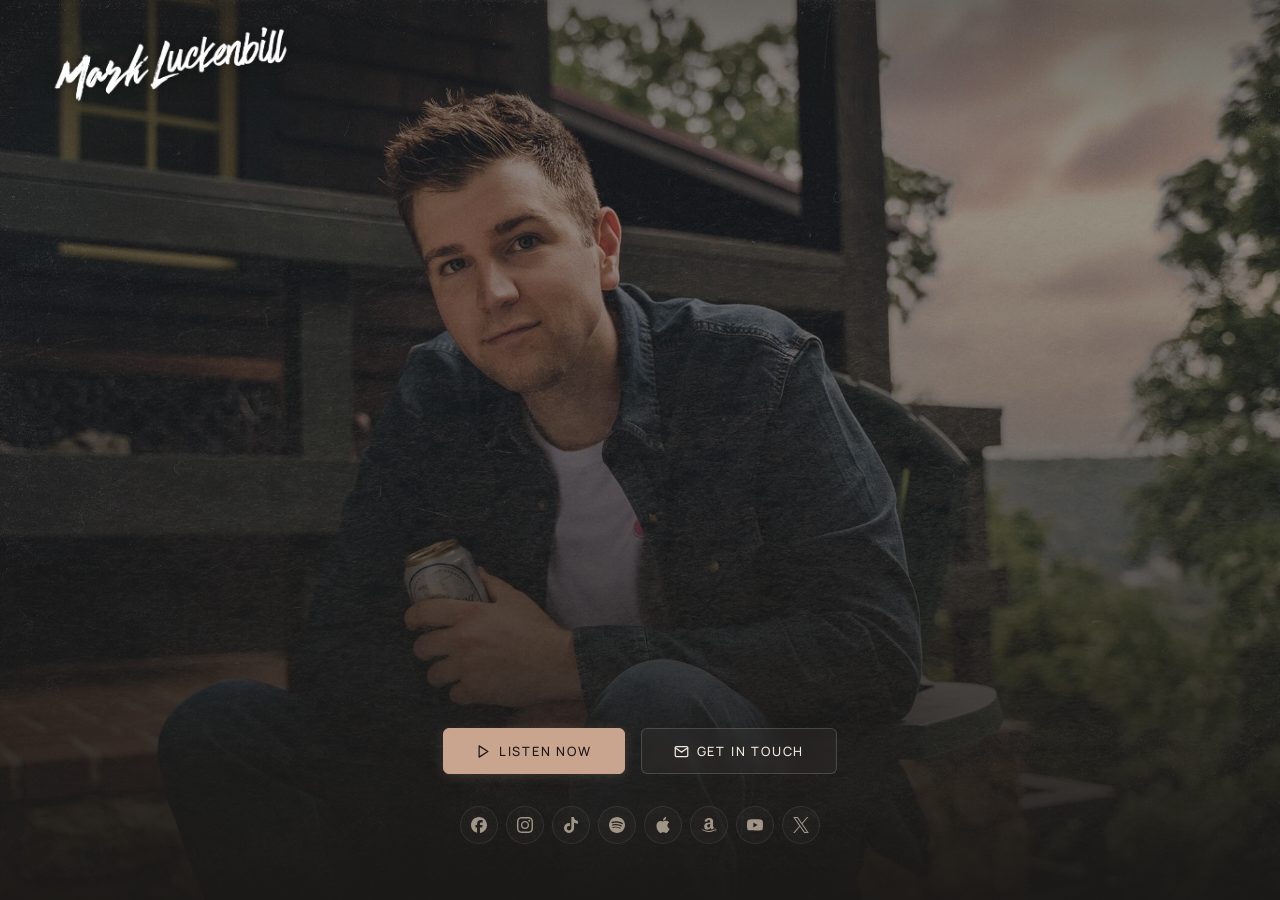
<file: index.html>
<!DOCTYPE html>
<html lang="en">
    <head>
        <meta charset="UTF-8">
        <meta name="viewport" content="width=device-width, initial-scale=1.0">
        <!-- EDIT: PAGE TITLE & SEO -->
        <title>Mark Luckenbill — Official Site</title>
        <meta name="description" content="Official website for Mark Luckenbill. Listen to the latest music and get in touch.">
        <!-- EDIT: FONTS — Change at https://fonts.google.com -->
        <link rel="preconnect" href="https://fonts.googleapis.com">
        <link rel="preconnect" href="https://fonts.gstatic.com" crossorigin>
        <link href="https://fonts.googleapis.com/css2?family=DM+Serif+Display:ital@0;1&family=Manrope:wght@300;400;500;600&display=swap" rel="stylesheet">
        <!-- STYLESHEET — Pinegrow will edit this via its Style panel -->
        <link rel="stylesheet" href="assets/css/style.css">
    </head>
    <body>
        <!-- ================================================================
       HEADER — Transparent, scrolls with the page
       Sits over the top of the hero image.
       ================================================================ -->
        <header class="site-header">
            <!-- EDIT: WORDMARK — Replace src if you change the filename -->
            <a href="/" class="site-header__logo"> <img src="assets/images/wordmark.png" alt="Mark Luckenbill" class="site-header__wordmark"> </a>
        </header>
        <!-- ================================================================
       HERO SECTION
       ================================================================ -->
        <section class="hero">
            <!-- EDIT: HERO IMAGE — Replace src with your image file in assets/images/ -->
            <img class="hero__image" src="assets/images/hero-image.jpg" alt="Mark Luckenbill sitting on cabin porch at sunset" loading="eager">
            <div class="hero__overlay"></div>
            <div class="hero__grain"></div>
            <div class="hero__content">
                <!-- BUTTONS -->
                <div class="hero__actions">
                    <!-- EDIT: LISTEN BUTTON — Change href to your music link -->
                    <a href="https://ffm.to/country-bar" target="_blank" rel="noopener" class="btn btn--primary"> <svg viewBox="0 0 24 24">
                            <polygon points="5 3 19 12 5 21 5 3"/>
                        </svg>
          Listen Now </a>
                    <!-- CONTACT BUTTON — Opens modal -->
                    <button type="button" class="btn btn--secondary" id="contactOpen">
                        <svg viewBox="0 0 24 24">
                            <path d="M4 4h16c1.1 0 2 .9 2 2v12c0 1.1-.9 2-2 2H4c-1.1 0-2-.9-2-2V6c0-1.1.9-2 2-2z"/>
                            <polyline points="22,6 12,13 2,6"/>
                        </svg>
                        Get in Touch
                    </button>
                </div>
                <!-- SOCIAL ICONS — Update each href to your profile URLs -->
                <nav class="hero__socials" aria-label="Social media links">
                    <!-- EDIT: FACEBOOK -->
                    <a href="https://www.facebook.com/MarkLuckenbill/" target="_blank" rel="noopener" class="social-link" aria-label="Facebook"> <svg viewBox="0 0 24 24"><path d="M9.101 23.691v-7.98H6.627v-3.667h2.474v-1.58c0-4.085 1.848-5.978 5.858-5.978.401 0 .955.042 1.468.103a8.68 8.68 0 0 1 1.141.195v3.325a8.623 8.623 0 0 0-.653-.036 26.805 26.805 0 0 0-.733-.009c-.707 0-1.259.096-1.675.309a1.686 1.686 0 0 0-.679.622c-.258.42-.374.995-.374 1.752v1.297h3.919l-.386 2.103-.287 1.564h-3.246v8.245C19.396 23.238 24 18.179 24 12.044c0-6.627-5.373-12-12-12s-12 5.373-12 12c0 5.628 3.874 10.35 9.101 11.647Z"/></svg> </a>
                    <!-- EDIT: INSTAGRAM -->
                    <a href="https://www.instagram.com/markluckenbill" target="_blank" rel="noopener" class="social-link" aria-label="Instagram"> <svg viewBox="0 0 24 24"><path d="M7.0301.084c-1.2768.0602-2.1487.264-2.911.5634-.7888.3075-1.4575.72-2.1228 1.3877-.6652.6677-1.075 1.3368-1.3802 2.127-.2954.7638-.4956 1.6365-.552 2.914-.0564 1.2775-.0689 1.6882-.0626 4.947.0062 3.2586.0206 3.6671.0825 4.9473.061 1.2765.264 2.1482.5635 2.9107.308.7889.72 1.4573 1.388 2.1228.6679.6655 1.3365 1.0743 2.1285 1.38.7632.295 1.6361.4961 2.9134.552 1.2773.056 1.6884.069 4.9462.0627 3.2578-.0062 3.668-.0207 4.9478-.0814 1.28-.0607 2.147-.2652 2.9098-.5633.7889-.3086 1.4578-.72 2.1228-1.3881.665-.6682 1.0745-1.3378 1.3795-2.1284.2957-.7632.4966-1.636.552-2.9124.056-1.2809.0692-1.6898.063-4.948-.0063-3.2583-.021-3.6668-.0817-4.9465-.0607-1.2797-.264-2.1487-.5633-2.9117-.3084-.7889-.72-1.4568-1.3876-2.1228C21.2982 1.33 20.628.9208 19.8378.6165 19.074.321 18.2017.1197 16.9244.0645 15.6471.0093 15.236-.005 11.977.0014 8.718.0076 8.31.0215 7.0301.0839m.1402 21.6932c-1.17-.0509-1.8053-.2453-2.2287-.408-.5606-.216-.96-.4771-1.3819-.895-.422-.4178-.6811-.8186-.9-1.378-.1644-.4234-.3624-1.058-.4171-2.228-.0595-1.2645-.072-1.6442-.079-4.848-.007-3.2037.0053-3.583.0607-4.848.05-1.169.2456-1.805.408-2.2282.216-.5613.4762-.96.895-1.3816.4188-.4217.8184-.6814 1.3783-.9003.423-.1651 1.0575-.3614 2.227-.4171 1.2655-.06 1.6447-.072 4.848-.079 3.2033-.007 3.5835.005 4.8495.0608 1.169.0508 1.8053.2445 2.228.408.5608.216.96.4754 1.3816.895.4217.4194.6816.8176.9005 1.3787.1653.4217.3617 1.056.4169 2.2263.0602 1.2655.0739 1.645.0796 4.848.0058 3.203-.0055 3.5834-.061 4.848-.051 1.17-.245 1.8055-.408 2.2294-.216.5604-.4763.96-.8954 1.3814-.419.4215-.8181.6811-1.3783.9-.4224.1649-1.0577.3617-2.2262.4174-1.2656.0595-1.6448.072-4.8493.079-3.2045.007-3.5825-.006-4.848-.0608M16.953 5.5864A1.44 1.44 0 1 0 18.39 4.144a1.44 1.44 0 0 0-1.437 1.4424M5.8385 12.012c.0067 3.4032 2.7706 6.1557 6.173 6.1493 3.4026-.0065 6.157-2.7701 6.1506-6.1733-.0065-3.4032-2.771-6.1565-6.174-6.1498-3.403.0067-6.156 2.771-6.1496 6.1738M8 12.0077a4 4 0 1 1 4.008 3.9921A3.9996 3.9996 0 0 1 8 12.0077"/></svg> </a>
                    <!-- EDIT: TIKTOK -->
                    <a href="https://www.tiktok.com/@markluckenbill" target="_blank" rel="noopener" class="social-link" aria-label="TikTok"> <svg viewBox="0 0 24 24"><path d="M12.525.02c1.31-.02 2.61-.01 3.91-.02.08 1.53.63 3.09 1.75 4.17 1.12 1.11 2.7 1.62 4.24 1.79v4.03c-1.44-.05-2.89-.35-4.2-.97-.57-.26-1.1-.59-1.62-.93-.01 2.92.01 5.84-.02 8.75-.08 1.4-.54 2.79-1.35 3.94-1.31 1.92-3.58 3.17-5.91 3.21-1.43.08-2.86-.31-4.08-1.03-2.02-1.19-3.44-3.37-3.65-5.71-.02-.5-.03-1-.01-1.49.18-1.9 1.12-3.72 2.58-4.96 1.66-1.44 3.98-2.13 6.15-1.72.02 1.48-.04 2.96-.04 4.44-.99-.32-2.15-.23-3.02.37-.63.41-1.11 1.04-1.36 1.75-.21.51-.15 1.07-.14 1.61.24 1.64 1.82 3.02 3.5 2.87 1.12-.01 2.19-.66 2.77-1.61.19-.33.4-.67.41-1.06.1-1.79.06-3.57.07-5.36.01-4.03-.01-8.05.02-12.07z"/></svg> </a>
                    <!-- EDIT: SPOTIFY -->
                    <a href="https://open.spotify.com/artist/14To8IADmusCVtbxP71Sgu?si=SGi0UziWRsKIz1QxqDNhvQ" target="_blank" rel="noopener" class="social-link" aria-label="Spotify"> <svg viewBox="0 0 24 24"><path d="M12 0C5.4 0 0 5.4 0 12s5.4 12 12 12 12-5.4 12-12S18.66 0 12 0zm5.521 17.34c-.24.359-.66.48-1.021.24-2.82-1.74-6.36-2.101-10.561-1.141-.418.122-.779-.179-.899-.539-.12-.421.18-.78.54-.9 4.56-1.021 8.52-.6 11.64 1.32.42.18.479.659.301 1.02zm1.44-3.3c-.301.42-.841.6-1.262.3-3.239-1.98-8.159-2.58-11.939-1.38-.479.12-1.02-.12-1.14-.6-.12-.48.12-1.021.6-1.141C9.6 9.9 15 10.561 18.72 12.84c.361.181.54.78.241 1.2zm.12-3.36C15.24 8.4 8.82 8.16 5.16 9.301c-.6.179-1.2-.181-1.38-.721-.18-.601.18-1.2.72-1.381 4.26-1.26 11.28-1.02 15.721 1.621.539.3.719 1.02.419 1.56-.299.421-1.02.599-1.559.3z"/></svg> </a>
                    <!-- EDIT: APPLE MUSIC -->
                    <a href="https://music.apple.com/us/artist/mark-luckenbill/1082252944" target="_blank" rel="noopener" class="social-link" aria-label="Apple Music"> <svg viewBox="0 0 24 24"><path d="M12.152 6.896c-.948 0-2.415-1.078-3.96-1.04-2.04.027-3.91 1.183-4.961 3.014-2.117 3.675-.546 9.103 1.519 12.09 1.013 1.454 2.208 3.09 3.792 3.039 1.52-.065 2.09-.987 3.935-.987 1.831 0 2.35.987 3.96.948 1.637-.026 2.676-1.48 3.676-2.948 1.156-1.688 1.636-3.325 1.662-3.415-.039-.013-3.182-1.221-3.22-4.857-.026-3.04 2.48-4.494 2.597-4.559-1.429-2.09-3.623-2.324-4.39-2.376-2-.156-3.675 1.09-4.61 1.09zM15.53 3.83c.843-1.012 1.4-2.427 1.245-3.83-1.207.052-2.662.805-3.532 1.818-.78.896-1.454 2.338-1.273 3.714 1.338.104 2.715-.688 3.559-1.701"/></svg> </a>
                    <!-- EDIT: AMAZON MUSIC -->
                    <a href="https://music.amazon.com/artists/B01BJ7IN5G/mark-luckenbill" target="_blank" rel="noopener" class="social-link" aria-label="Amazon Music"> <svg viewBox="0 0 50 50"><path d="M 25.3125 3 C 19.210938 3 12.492188 5.3125 11.09375 12.8125 C 10.894531 13.613281 11.5 13.992188 12 14.09375 L 18.1875 14.6875 C 18.789063 14.6875 19.207031 14.101563 19.40625 13.5 C 19.90625 10.898438 22.101563 9.59375 24.5 9.59375 C 25.800781 9.59375 27.292969 10.113281 28.09375 11.3125 C 28.992188 12.613281 28.8125 14.40625 28.8125 15.90625 L 28.8125 16.8125 C 25.113281 17.210938 20.3125 17.5 16.8125 19 C 12.8125 20.699219 10 24.207031 10 29.40625 C 10 36.007813 14.199219 39.3125 19.5 39.3125 C 24 39.3125 26.5 38.195313 30 34.59375 C 31.199219 36.292969 31.585938 37.105469 33.6875 38.90625 C 34.1875 39.207031 34.789063 39.085938 35.1875 38.6875 L 35.1875 38.8125 C 36.488281 37.710938 38.792969 35.601563 40.09375 34.5 C 40.59375 34.199219 40.492188 33.5 40.09375 33 C 38.894531 31.398438 37.6875 30.09375 37.6875 27.09375 L 37.6875 17.1875 C 37.6875 12.988281 38.007813 9.085938 34.90625 6.1875 C 32.40625 3.789063 28.414063 3 25.3125 3 Z M 27 22 L 28.6875 22 L 28.6875 23.40625 C 28.6875 25.804688 28.792969 27.894531 27.59375 30.09375 C 26.59375 31.894531 24.988281 33 23.1875 33 C 20.789063 33 19.3125 31.207031 19.3125 28.40625 C 19.3125 23.707031 23 22.300781 27 22 Z M 44.59375 36.59375 C 42.992188 36.59375 41.085938 37 39.6875 38 C 39.289063 38.300781 39.3125 38.6875 39.8125 38.6875 C 41.414063 38.488281 44.988281 38.007813 45.6875 38.90625 C 46.289063 39.707031 45.007813 43.085938 44.40625 44.6875 C 44.207031 45.1875 44.601563 45.300781 45 45 C 47.699219 42.699219 48.40625 38.007813 47.90625 37.40625 C 47.605469 36.90625 46.195313 36.59375 44.59375 36.59375 Z M 2.1875 37.5 C 1.886719 37.5 1.695313 38.011719 2.09375 38.3125 C 8.09375 43.710938 16.007813 47 24.90625 47 C 31.207031 47 38.492188 45.011719 43.59375 41.3125 C 44.394531 40.710938 43.707031 39.695313 42.90625 40.09375 C 37.207031 42.492188 31.101563 43.6875 25.5 43.6875 C 17.199219 43.6875 9.1875 41.386719 2.6875 37.6875 C 2.488281 37.488281 2.289063 37.5 2.1875 37.5 Z"/></svg> </a>
                    <!-- EDIT: YOUTUBE -->
                    <a href="https://www.youtube.com/c/markluckenbill" target="_blank" rel="noopener" class="social-link" aria-label="YouTube"> <svg viewBox="0 0 24 24"><path d="M23.498 6.186a3.016 3.016 0 0 0-2.122-2.136C19.505 3.545 12 3.545 12 3.545s-7.505 0-9.377.505A3.017 3.017 0 0 0 .502 6.186C0 8.07 0 12 0 12s0 3.93.502 5.814a3.016 3.016 0 0 0 2.122 2.136c1.871.505 9.376.505 9.376.505s7.505 0 9.377-.505a3.015 3.015 0 0 0 2.122-2.136C24 15.93 24 12 24 12s0-3.93-.502-5.814zM9.545 15.568V8.432L15.818 12l-6.273 3.568z"/></svg> </a>
                    <!-- EDIT: X (TWITTER) -->
                    <a href="https://www.twitter.com/@markluckenbill" target="_blank" rel="noopener" class="social-link" aria-label="X"> <svg viewBox="0 0 24 24"><path d="M14.234 10.162 22.977 0h-2.072l-7.591 8.824L7.251 0H.258l9.168 13.343L.258 24H2.33l8.016-9.318L16.749 24h6.993zm-2.837 3.299-.929-1.329L3.076 1.56h3.182l5.965 8.532.929 1.329 7.754 11.09h-3.182z"/></svg> </a>
                </nav>
            </div>
        </section>
        <!-- ================================================================
       CONTACT MODAL
       ================================================================ -->
        <div class="modal-backdrop" id="contactModal">
            <div class="modal" role="dialog" aria-labelledby="modalTitle" aria-modal="true">
                <button class="modal__close" id="contactClose" aria-label="Close contact form">
                    <svg viewBox="0 0 24 24" fill="none">
                        <line x1="18" y1="6" x2="6" y2="18"/>
                        <line x1="6" y1="6" x2="18" y2="18"/>
                    </svg>
                </button>
                <!-- EDIT: MODAL HEADING -->
                <h2 class="modal__title" id="modalTitle">Get in Touch</h2>
                <!-- EDIT: MODAL SUBTITLE -->
                <p class="modal__subtitle">Booking, press, collaborations, or just to say hello.</p>
                <!-- EDIT: CONTACT FORM — Connect to Formspree/Workers to send emails -->
                <form id="contactForm" action="#" method="POST">
                    <div class="form-group">
                        <label for="contactName">Name</label>
                        <input type="text" id="contactName" name="name" placeholder="Your name" required>
                    </div>
                    <div class="form-group">
                        <label for="contactEmail">Email</label>
                        <input type="email" id="contactEmail" name="email" placeholder="you@example.com" required>
                    </div>
                    <div class="form-group">
                        <label for="contactSubject">Subject</label>
                        <input type="text" id="contactSubject" name="subject" placeholder="Booking, press, general inquiry…" required>
                    </div>
                    <div class="form-group">
                        <label for="contactMessage">Message</label>
                        <textarea id="contactMessage" name="message" placeholder="What's on your mind?" required></textarea>
                    </div>
                    <button type="submit" class="btn btn--primary form__submit">Send Message</button>
                </form>
                <div class="form__success" id="formSuccess">
                    <p>Message Sent</p>
                    <span>Thanks — I'll get back to you soon.</span>
                </div>
            </div>
        </div>
        <!-- ================================================================
       JAVASCRIPT
       ================================================================ -->
        <script src="assets/js/main.js"></script>
    </body>
</html>
</file>
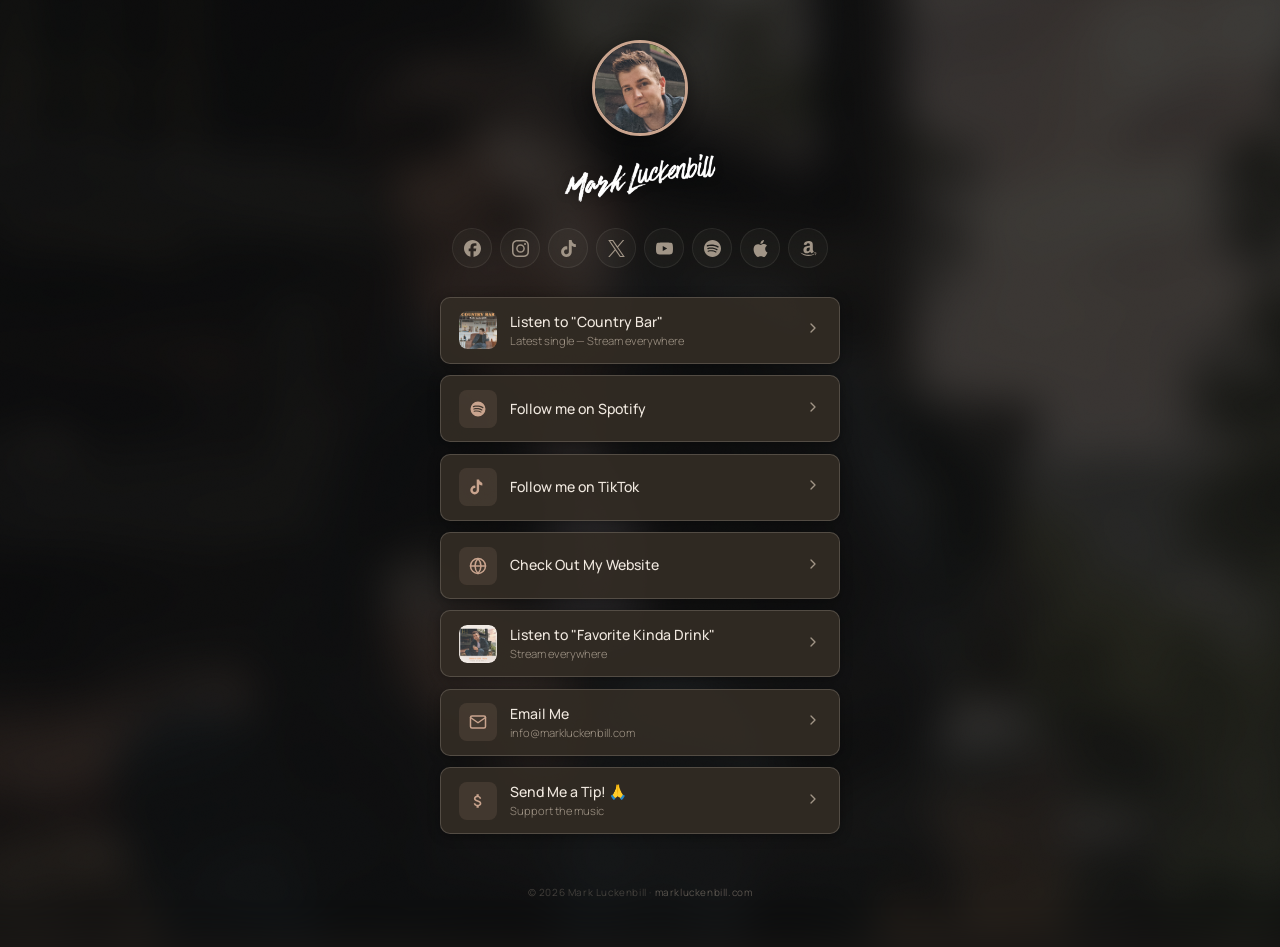
<file: links.html>
<!DOCTYPE html>
<html lang="en">
<head>
  <meta charset="UTF-8">
  <meta name="viewport" content="width=device-width, initial-scale=1.0">

  <title>Mark Luckenbill — Links</title>
  <meta name="description" content="All links for Mark Luckenbill — music, socials, and more.">

  <link rel="preconnect" href="https://fonts.googleapis.com">
  <link rel="preconnect" href="https://fonts.gstatic.com" crossorigin>
  <link href="https://fonts.googleapis.com/css2?family=DM+Serif+Display:ital@0;1&family=Manrope:wght@300;400;500;600&display=swap" rel="stylesheet">

  <style>
    :root {
      --color-bg:           #1a1816;
      --color-surface:      #23201c;
      --color-card:         #2a2621;
      --color-card-hover:   #322d27;
      --color-text:         #f0e8df;
      --color-text-dim:     #a19587;
      --color-accent:       #c9a48e;
      --color-accent-hover: #dbc0ad;
      --color-accent-soft:  rgba(201, 164, 142, 0.12);
      --color-border:       rgba(240, 232, 223, 0.08);
      --font-display:       'DM Serif Display', Georgia, serif;
      --font-body:          'Manrope', -apple-system, BlinkMacSystemFont, sans-serif;
      --radius:             10px;
      --radius-pill:        50px;
      --transition:         0.3s cubic-bezier(0.4, 0, 0.2, 1);
    }

    *, *::before, *::after { margin: 0; padding: 0; box-sizing: border-box; }
    html { scroll-behavior: smooth; }

    body {
      font-family: var(--font-body);
      background: var(--color-bg);
      color: var(--color-text);
      min-height: 100vh;
      display: flex;
      flex-direction: column;
      align-items: center;
      -webkit-font-smoothing: antialiased;
    }

    /* Background image — fixed, blurred, dimmed */
    .bg {
      position: fixed;
      inset: 0;
      z-index: 0;
      background: url('assets/images/hero-image.jpg') center 25% / cover no-repeat;
      filter: brightness(0.25) saturate(0.6) blur(20px);
      transform: scale(1.1); /* Prevents blur edge gaps */
    }

    /* Grain overlay */
    .bg-grain {
      position: fixed;
      inset: 0;
      z-index: 1;
      opacity: 0.03;
      background-image: url("data:image/svg+xml,%3Csvg viewBox='0 0 256 256' xmlns='http://www.w3.org/2000/svg'%3E%3Cfilter id='n'%3E%3CfeTurbulence type='fractalNoise' baseFrequency='0.85' numOctaves='4' stitchTiles='stitch'/%3E%3C/filter%3E%3Crect width='100%25' height='100%25' filter='url(%23n)'/%3E%3C/svg%3E");
      background-size: 128px 128px;
      pointer-events: none;
      mix-blend-mode: overlay;
    }

    /* =========== MAIN CONTAINER =========== */
    .links-page {
      position: relative;
      z-index: 2;
      width: 100%;
      max-width: 440px;
      padding: 2.5rem 1.25rem 3rem;
      display: flex;
      flex-direction: column;
      align-items: center;
    }

    /* Fade-in animation */
    .links-page > * {
      opacity: 0;
      transform: translateY(14px);
      animation: fadeUp 0.7s cubic-bezier(0.22, 1, 0.36, 1) forwards;
    }
    .links-page > *:nth-child(1) { animation-delay: 0.05s; }
    .links-page > *:nth-child(2) { animation-delay: 0.1s; }
    .links-page > *:nth-child(3) { animation-delay: 0.15s; }
    .links-page > *:nth-child(4) { animation-delay: 0.2s; }
    .links-page > *:nth-child(5) { animation-delay: 0.25s; }

    @keyframes fadeUp {
      to { opacity: 1; transform: translateY(0); }
    }

    /* =========== PROFILE HEADER =========== */
    .profile {
      display: flex;
      flex-direction: column;
      align-items: center;
      margin-bottom: 1.5rem;
    }

    .profile__avatar {
      width: 96px;
      height: 96px;
      border-radius: 50%;
      object-fit: cover;
      object-position: center top;
      border: 3px solid var(--color-accent);
      box-shadow: 0 4px 20px rgba(0,0,0,0.4);
      margin-bottom: 1rem;
    }

    .profile__wordmark {
      height: 52px;
      width: auto;
      margin-bottom: 0rem;
      filter: drop-shadow(0 1px 4px rgba(0,0,0,0.3));
    }

    /* =========== SOCIAL ICON ROW =========== */
    .socials {
      display: flex;
      gap: 0.5rem;
      justify-content: center;
      flex-wrap: wrap;
      margin-bottom: 1.8rem;
    }

    .social-icon {
      display: inline-flex;
      align-items: center;
      justify-content: center;
      width: 40px;
      height: 40px;
      border-radius: 50%;
      border: 1px solid var(--color-border);
      color: var(--color-text-dim);
      background: rgba(240,232,223,0.03);
      transition: all var(--transition);
      text-decoration: none;
    }

    .social-icon:hover {
      color: var(--color-accent);
      border-color: rgba(201,164,142,0.4);
      background: var(--color-accent-soft);
      transform: translateY(-2px);
    }

    .social-icon svg {
      width: 17px;
      height: 17px;
      fill: currentColor;
    }

    /* =========== LINK CARDS =========== */
    .link-list {
      width: 100%;
      display: flex;
      flex-direction: column;
      gap: 0.7rem;
    }

    .link-card {
      display: flex;
      align-items: center;
      gap: 0.85rem;
      width: 100%;
      padding: 0.85rem 1.1rem;
      background: rgba(50, 44, 36, 0.92);
      border: 1px solid rgba(240, 232, 223, 0.18);
      border-radius: var(--radius);
      text-decoration: none;
      color: var(--color-text);
      transition: all var(--transition);
      backdrop-filter: blur(6px);
      -webkit-backdrop-filter: blur(6px);
      box-shadow: 0 2px 12px rgba(0,0,0,0.35);
      /* Staggered animation */
      opacity: 0;
      transform: translateY(12px);
      animation: fadeUp 0.6s cubic-bezier(0.22, 1, 0.36, 1) forwards;
    }

    /* Stagger each card */
    .link-card:nth-child(1) { animation-delay: 0.25s; }
    .link-card:nth-child(2) { animation-delay: 0.32s; }
    .link-card:nth-child(3) { animation-delay: 0.39s; }
    .link-card:nth-child(4) { animation-delay: 0.46s; }
    .link-card:nth-child(5) { animation-delay: 0.53s; }
    .link-card:nth-child(6) { animation-delay: 0.60s; }
    .link-card:nth-child(7) { animation-delay: 0.67s; }
    .link-card:nth-child(8) { animation-delay: 0.74s; }

    .link-card:hover {
      background: rgba(65, 57, 46, 0.97);
      border-color: rgba(201,164,142,0.35);
      transform: translateY(-2px);
      box-shadow: 0 8px 28px rgba(0,0,0,0.4);
    }

    .link-card__icon {
      width: 38px;
      height: 38px;
      border-radius: 8px;
      display: flex;
      align-items: center;
      justify-content: center;
      flex-shrink: 0;
      background: var(--color-accent-soft);
      color: var(--color-accent);
    }

    .link-card__icon svg {
      width: 18px;
      height: 18px;
      fill: currentColor;
    }

    /* Stroke-style icons */
    .link-card__icon--stroke svg {
      fill: none;
      stroke: currentColor;
      stroke-width: 2;
      stroke-linecap: round;
      stroke-linejoin: round;
    }

    .link-card__text {
      flex: 1;
    }

    .link-card__title {
      font-size: 0.88rem;
      font-weight: 500;
      line-height: 1.3;
    }

    .link-card__subtitle {
      font-size: 0.7rem;
      color: var(--color-text-dim);
      font-weight: 300;
      margin-top: 0.1rem;
    }

    .link-card__arrow {
      color: var(--color-text-dim);
      transition: color var(--transition), transform var(--transition);
      flex-shrink: 0;
    }
    .link-card__arrow svg {
      width: 16px;
      height: 16px;
      fill: none;
      stroke: currentColor;
      stroke-width: 2;
      stroke-linecap: round;
      stroke-linejoin: round;
    }

    .link-card:hover .link-card__arrow {
      color: var(--color-accent);
      transform: translateX(3px);
    }

    /* =========== FOOTER =========== */
    .links-footer {
      margin-top: 2.5rem;
      text-align: center;
      font-size: 0.62rem;
      color: rgba(161,149,135,0.35);
      letter-spacing: 0.06em;
    }

    .links-footer a {
      color: rgba(161,149,135,0.5);
      text-decoration: none;
    }
    .links-footer a:hover {
      color: var(--color-accent);
    }

    /* =========== RESPONSIVE =========== */
    @media (max-width: 480px) {
      .links-page {
        padding: 2rem 1rem 2.5rem;
      }
      .profile__avatar {
        width: 80px;
        height: 80px;
      }
      .profile__wordmark {
        height: 40px;
      }
    }
    .link-card__icon--album {
      padding: 0;
      overflow: hidden;
      background: none;
    }

    .link-card__album-art {
      width: 100%;
      height: 100%;
      object-fit: cover;
      object-position: center;
      display: block;
      border-radius: 8px;
    }

    /* =========== TIP DRAWER =========== */
    .tip-toggle {
      background: rgba(50, 44, 36, 0.92);
      border: 1px solid rgba(240, 232, 223, 0.18);
      width: 100%;
      cursor: pointer;
      font-family: var(--font-body);
      text-align: left;
    }

    .tip-toggle[aria-expanded="true"] {
      border-color: rgba(201,164,142,0.35);
      border-bottom-left-radius: 0;
      border-bottom-right-radius: 0;
      border-bottom-color: transparent;
    }

    .tip-chevron svg {
      transition: transform var(--transition);
    }

    .tip-toggle[aria-expanded="true"] .tip-chevron svg {
      transform: rotate(90deg);
    }

    .tip-drawer {
      display: flex;
      flex-direction: column;
      gap: 0;
      overflow: hidden;
      max-height: 0;
      transition: max-height 0.4s cubic-bezier(0.22, 1, 0.36, 1);
    }

    .tip-drawer.is-open {
      max-height: 400px;
    }

    .tip-child {
      border-radius: 0 !important;
      border-top: none !important;
      animation: none !important;
      opacity: 1 !important;
      transform: none !important;
    }

    .tip-child:last-child {
      border-bottom-left-radius: var(--radius) !important;
      border-bottom-right-radius: var(--radius) !important;
    }

    .tip-drawer.is-open .tip-child {
      border-color: rgba(240, 232, 223, 0.18);
      border-top-color: transparent;
    }

  </style>


</head>

<body>

  <!-- Blurred hero background -->
  <div class="bg"></div>
  <div class="bg-grain"></div>

  <div class="links-page">

    <!-- =========== PROFILE HEADER =========== -->
    <div class="profile">
      <!-- EDIT: Avatar — uses the hero image cropped to circle -->
      <img src="assets/images/hero_avatar.jpg" alt="Mark Luckenbill" class="profile__avatar">
      <!-- EDIT: Wordmark -->
      <img src="assets/images/wordmark.png" alt="Mark Luckenbill" class="profile__wordmark">
    </div>

    <!-- =========== SOCIAL ICONS =========== -->
    <div class="socials">

      <!-- EDIT: Update each href -->
      <a href="https://www.facebook.com/MarkLuckenbill/" target="_blank" rel="noopener" class="social-icon" aria-label="Facebook">
        <svg viewBox="0 0 24 24"><path d="M9.101 23.691v-7.98H6.627v-3.667h2.474v-1.58c0-4.085 1.848-5.978 5.858-5.978.401 0 .955.042 1.468.103a8.68 8.68 0 0 1 1.141.195v3.325a8.623 8.623 0 0 0-.653-.036 26.805 26.805 0 0 0-.733-.009c-.707 0-1.259.096-1.675.309a1.686 1.686 0 0 0-.679.622c-.258.42-.374.995-.374 1.752v1.297h3.919l-.386 2.103-.287 1.564h-3.246v8.245C19.396 23.238 24 18.179 24 12.044c0-6.627-5.373-12-12-12s-12 5.373-12 12c0 5.628 3.874 10.35 9.101 11.647Z"/></svg>
      </a>

      <a href="https://www.instagram.com/markluckenbill/" target="_blank" rel="noopener" class="social-icon" aria-label="Instagram">
        <svg viewBox="0 0 24 24"><path d="M7.0301.084c-1.2768.0602-2.1487.264-2.911.5634-.7888.3075-1.4575.72-2.1228 1.3877-.6652.6677-1.075 1.3368-1.3802 2.127-.2954.7638-.4956 1.6365-.552 2.914-.0564 1.2775-.0689 1.6882-.0626 4.947.0062 3.2586.0206 3.6671.0825 4.9473.061 1.2765.264 2.1482.5635 2.9107.308.7889.72 1.4573 1.388 2.1228.6679.6655 1.3365 1.0743 2.1285 1.38.7632.295 1.6361.4961 2.9134.552 1.2773.056 1.6884.069 4.9462.0627 3.2578-.0062 3.668-.0207 4.9478-.0814 1.28-.0607 2.147-.2652 2.9098-.5633.7889-.3086 1.4578-.72 2.1228-1.3881.665-.6682 1.0745-1.3378 1.3795-2.1284.2957-.7632.4966-1.636.552-2.9124.056-1.2809.0692-1.6898.063-4.948-.0063-3.2583-.021-3.6668-.0817-4.9465-.0607-1.2797-.264-2.1487-.5633-2.9117-.3084-.7889-.72-1.4568-1.3876-2.1228C21.2982 1.33 20.628.9208 19.8378.6165 19.074.321 18.2017.1197 16.9244.0645 15.6471.0093 15.236-.005 11.977.0014 8.718.0076 8.31.0215 7.0301.0839m.1402 21.6932c-1.17-.0509-1.8053-.2453-2.2287-.408-.5606-.216-.96-.4771-1.3819-.895-.422-.4178-.6811-.8186-.9-1.378-.1644-.4234-.3624-1.058-.4171-2.228-.0595-1.2645-.072-1.6442-.079-4.848-.007-3.2037.0053-3.583.0607-4.848.05-1.169.2456-1.805.408-2.2282.216-.5613.4762-.96.895-1.3816.4188-.4217.8184-.6814 1.3783-.9003.423-.1651 1.0575-.3614 2.227-.4171 1.2655-.06 1.6447-.072 4.848-.079 3.2033-.007 3.5835.005 4.8495.0608 1.169.0508 1.8053.2445 2.228.408.5608.216.96.4754 1.3816.895.4217.4194.6816.8176.9005 1.3787.1653.4217.3617 1.056.4169 2.2263.0602 1.2655.0739 1.645.0796 4.848.0058 3.203-.0055 3.5834-.061 4.848-.051 1.17-.245 1.8055-.408 2.2294-.216.5604-.4763.96-.8954 1.3814-.419.4215-.8181.6811-1.3783.9-.4224.1649-1.0577.3617-2.2262.4174-1.2656.0595-1.6448.072-4.8493.079-3.2045.007-3.5825-.006-4.848-.0608M16.953 5.5864A1.44 1.44 0 1 0 18.39 4.144a1.44 1.44 0 0 0-1.437 1.4424M5.8385 12.012c.0067 3.4032 2.7706 6.1557 6.173 6.1493 3.4026-.0065 6.157-2.7701 6.1506-6.1733-.0065-3.4032-2.771-6.1565-6.174-6.1498-3.403.0067-6.156 2.771-6.1496 6.1738M8 12.0077a4 4 0 1 1 4.008 3.9921A3.9996 3.9996 0 0 1 8 12.0077"/></svg>
      </a>

      <a href="https://www.tiktok.com/@markluckenbill" target="_blank" rel="noopener" class="social-icon" aria-label="TikTok">
        <svg viewBox="0 0 24 24"><path d="M12.525.02c1.31-.02 2.61-.01 3.91-.02.08 1.53.63 3.09 1.75 4.17 1.12 1.11 2.7 1.62 4.24 1.79v4.03c-1.44-.05-2.89-.35-4.2-.97-.57-.26-1.1-.59-1.62-.93-.01 2.92.01 5.84-.02 8.75-.08 1.4-.54 2.79-1.35 3.94-1.31 1.92-3.58 3.17-5.91 3.21-1.43.08-2.86-.31-4.08-1.03-2.02-1.19-3.44-3.37-3.65-5.71-.02-.5-.03-1-.01-1.49.18-1.9 1.12-3.72 2.58-4.96 1.66-1.44 3.98-2.13 6.15-1.72.02 1.48-.04 2.96-.04 4.44-.99-.32-2.15-.23-3.02.37-.63.41-1.11 1.04-1.36 1.75-.21.51-.15 1.07-.14 1.61.24 1.64 1.82 3.02 3.5 2.87 1.12-.01 2.19-.66 2.77-1.61.19-.33.4-.67.41-1.06.1-1.79.06-3.57.07-5.36.01-4.03-.01-8.05.02-12.07z"/></svg>
      </a>

      <a href="https://x.com/markluckenbill" target="_blank" rel="noopener" class="social-icon" aria-label="X">
        <svg viewBox="0 0 24 24"><path d="M14.234 10.162 22.977 0h-2.072l-7.591 8.824L7.251 0H.258l9.168 13.343L.258 24H2.33l8.016-9.318L16.749 24h6.993zm-2.837 3.299-.929-1.329L3.076 1.56h3.182l5.965 8.532.929 1.329 7.754 11.09h-3.182z"/></svg>
      </a>

      <a href="https://youtube.com/@markluckenbill" target="_blank" rel="noopener" class="social-icon" aria-label="YouTube">
        <svg viewBox="0 0 24 24"><path d="M23.498 6.186a3.016 3.016 0 0 0-2.122-2.136C19.505 3.545 12 3.545 12 3.545s-7.505 0-9.377.505A3.017 3.017 0 0 0 .502 6.186C0 8.07 0 12 0 12s0 3.93.502 5.814a3.016 3.016 0 0 0 2.122 2.136c1.871.505 9.376.505 9.376.505s7.505 0 9.377-.505a3.015 3.015 0 0 0 2.122-2.136C24 15.93 24 12 24 12s0-3.93-.502-5.814zM9.545 15.568V8.432L15.818 12l-6.273 3.568z"/></svg>
      </a>

      <a href="https://open.spotify.com/artist/14To8IADmusCVtbxP71Sgu" target="_blank" rel="noopener" class="social-icon" aria-label="Spotify">
        <svg viewBox="0 0 24 24"><path d="M12 0C5.4 0 0 5.4 0 12s5.4 12 12 12 12-5.4 12-12S18.66 0 12 0zm5.521 17.34c-.24.359-.66.48-1.021.24-2.82-1.74-6.36-2.101-10.561-1.141-.418.122-.779-.179-.899-.539-.12-.421.18-.78.54-.9 4.56-1.021 8.52-.6 11.64 1.32.42.18.479.659.301 1.02zm1.44-3.3c-.301.42-.841.6-1.262.3-3.239-1.98-8.159-2.58-11.939-1.38-.479.12-1.02-.12-1.14-.6-.12-.48.12-1.021.6-1.141C9.6 9.9 15 10.561 18.72 12.84c.361.181.54.78.241 1.2zm.12-3.36C15.24 8.4 8.82 8.16 5.16 9.301c-.6.179-1.2-.181-1.38-.721-.18-.601.18-1.2.72-1.381 4.26-1.26 11.28-1.02 15.721 1.621.539.3.719 1.02.419 1.56-.299.421-1.02.599-1.559.3z"/></svg>
      </a>

      <a href="https://music.apple.com/us/artist/mark-luckenbill/1082252944" target="_blank" rel="noopener" class="social-icon" aria-label="Apple Music">
        <svg viewBox="0 0 24 24"><path d="M12.152 6.896c-.948 0-2.415-1.078-3.96-1.04-2.04.027-3.91 1.183-4.961 3.014-2.117 3.675-.546 9.103 1.519 12.09 1.013 1.454 2.208 3.09 3.792 3.039 1.52-.065 2.09-.987 3.935-.987 1.831 0 2.35.987 3.96.948 1.637-.026 2.676-1.48 3.676-2.948 1.156-1.688 1.636-3.325 1.662-3.415-.039-.013-3.182-1.221-3.22-4.857-.026-3.04 2.48-4.494 2.597-4.559-1.429-2.09-3.623-2.324-4.39-2.376-2-.156-3.675 1.09-4.61 1.09zM15.53 3.83c.843-1.012 1.4-2.427 1.245-3.83-1.207.052-2.662.805-3.532 1.818-.78.896-1.454 2.338-1.273 3.714 1.338.104 2.715-.688 3.559-1.701"/></svg>
      </a>

      <a href="https://music.amazon.com/artists/B01BJ7IN5G/mark-luckenbill" target="_blank" rel="noopener" class="social-icon" aria-label="Amazon Music">
        <svg viewBox="0 0 50 50"><path d="M 25.3125 3 C 19.210938 3 12.492188 5.3125 11.09375 12.8125 C 10.894531 13.613281 11.5 13.992188 12 14.09375 L 18.1875 14.6875 C 18.789063 14.6875 19.207031 14.101563 19.40625 13.5 C 19.90625 10.898438 22.101563 9.59375 24.5 9.59375 C 25.800781 9.59375 27.292969 10.113281 28.09375 11.3125 C 28.992188 12.613281 28.8125 14.40625 28.8125 15.90625 L 28.8125 16.8125 C 25.113281 17.210938 20.3125 17.5 16.8125 19 C 12.8125 20.699219 10 24.207031 10 29.40625 C 10 36.007813 14.199219 39.3125 19.5 39.3125 C 24 39.3125 26.5 38.195313 30 34.59375 C 31.199219 36.292969 31.585938 37.105469 33.6875 38.90625 C 34.1875 39.207031 34.789063 39.085938 35.1875 38.6875 L 35.1875 38.8125 C 36.488281 37.710938 38.792969 35.601563 40.09375 34.5 C 40.59375 34.199219 40.492188 33.5 40.09375 33 C 38.894531 31.398438 37.6875 30.09375 37.6875 27.09375 L 37.6875 17.1875 C 37.6875 12.988281 38.007813 9.085938 34.90625 6.1875 C 32.40625 3.789063 28.414063 3 25.3125 3 Z M 27 22 L 28.6875 22 L 28.6875 23.40625 C 28.6875 25.804688 28.792969 27.894531 27.59375 30.09375 C 26.59375 31.894531 24.988281 33 23.1875 33 C 20.789063 33 19.3125 31.207031 19.3125 28.40625 C 19.3125 23.707031 23 22.300781 27 22 Z M 44.59375 36.59375 C 42.992188 36.59375 41.085938 37 39.6875 38 C 39.289063 38.300781 39.3125 38.6875 39.8125 38.6875 C 41.414063 38.488281 44.988281 38.007813 45.6875 38.90625 C 46.289063 39.707031 45.007813 43.085938 44.40625 44.6875 C 44.207031 45.1875 44.601563 45.300781 45 45 C 47.699219 42.699219 48.40625 38.007813 47.90625 37.40625 C 47.605469 36.90625 46.195313 36.59375 44.59375 36.59375 Z M 2.1875 37.5 C 1.886719 37.5 1.695313 38.011719 2.09375 38.3125 C 8.09375 43.710938 16.007813 47 24.90625 47 C 31.207031 47 38.492188 45.011719 43.59375 41.3125 C 44.394531 40.710938 43.707031 39.695313 42.90625 40.09375 C 37.207031 42.492188 31.101563 43.6875 25.5 43.6875 C 17.199219 43.6875 9.1875 41.386719 2.6875 37.6875 C 2.488281 37.488281 2.289063 37.5 2.1875 37.5 Z"/></svg>
      </a>

    </div>

    <!-- =========== LINK CARDS =========== -->
    <!-- EDIT: Change hrefs, titles, and subtitles for each link card.
         To add a card: copy any <a class="link-card"> block.
         To remove: delete the entire <a>...</a> block. -->
    <div class="link-list">

      <!-- LISTEN: Country Bar -->
      <a href="https://ffm.to/country-bar" target="_blank" rel="noopener" class="link-card">
        <div class="link-card__icon link-card__icon--album">
          <img src="assets/images/Countrybar_mini.jpg" alt="Country Bar" class="link-card__album-art">
        </div>
        <div class="link-card__text">
          <div class="link-card__title">Listen to "Country Bar"</div>
          <div class="link-card__subtitle">Latest single — Stream everywhere</div>
        </div>
        <div class="link-card__arrow"><svg viewBox="0 0 24 24"><polyline points="9 18 15 12 9 6"/></svg></div>
      </a>

      <!-- SPOTIFY -->
      <a href="https://open.spotify.com/artist/14To8IADmusCVtbxP71Sgu" target="_blank" rel="noopener" class="link-card">
        <div class="link-card__icon">
          <svg viewBox="0 0 24 24"><path d="M12 2a10 10 0 1 0 0 20 10 10 0 0 0 0-20zm4.58 14.42a.62.62 0 0 1-.86.21c-2.35-1.44-5.3-1.76-8.78-.97a.63.63 0 0 1-.28-1.22c3.82-.87 7.1-.5 9.72 1.12a.63.63 0 0 1 .2.86zm1.22-2.72a.78.78 0 0 1-1.07.26c-2.69-1.65-6.79-2.13-9.97-1.17a.78.78 0 0 1-.44-1.5c3.63-1.1 8.14-.57 11.22 1.33a.78.78 0 0 1 .26 1.08zm.1-2.83c-3.22-1.91-8.54-2.09-11.62-1.16a.94.94 0 0 1-.54-1.8c3.53-1.07 9.4-.86 13.11 1.34a.94.94 0 0 1-.95 1.62z"/></svg>
        </div>
        <div class="link-card__text">
          <div class="link-card__title">Follow me on Spotify</div>
        </div>
        <div class="link-card__arrow"><svg viewBox="0 0 24 24"><polyline points="9 18 15 12 9 6"/></svg></div>
      </a>

      <!-- TIKTOK -->
      <a href="https://www.tiktok.com/@markluckenbill" target="_blank" rel="noopener" class="link-card">
        <div class="link-card__icon">
          <svg viewBox="0 0 24 24"><path d="M16.6 5.82A4.28 4.28 0 0 1 13.4 2h-3.12v13.93a2.68 2.68 0 0 1-2.68 2.68 2.68 2.68 0 0 1-2.68-2.68 2.68 2.68 0 0 1 2.68-2.68c.29 0 .57.05.83.13V10.2a5.87 5.87 0 0 0-.83-.06A5.88 5.88 0 0 0 1.72 16a5.88 5.88 0 0 0 5.88 5.88A5.88 5.88 0 0 0 13.48 16V8.73a7.4 7.4 0 0 0 4.33 1.39V7a4.28 4.28 0 0 1-1.21-1.18z"/></svg>
        </div>
        <div class="link-card__text">
          <div class="link-card__title">Follow me on TikTok</div>
        </div>
        <div class="link-card__arrow"><svg viewBox="0 0 24 24"><polyline points="9 18 15 12 9 6"/></svg></div>
      </a>

      <!-- WEBSITE -->
      <a href="https://www.markluckenbill.com" target="_blank" rel="noopener" class="link-card">
        <div class="link-card__icon link-card__icon--stroke">
          <svg viewBox="0 0 24 24"><circle cx="12" cy="12" r="10"/><line x1="2" y1="12" x2="22" y2="12"/><path d="M12 2a15.3 15.3 0 0 1 4 10 15.3 15.3 0 0 1-4 10 15.3 15.3 0 0 1-4-10 15.3 15.3 0 0 1 4-10z"/></svg>
        </div>
        <div class="link-card__text">
          <div class="link-card__title">Check Out My Website</div>
        </div>
        <div class="link-card__arrow"><svg viewBox="0 0 24 24"><polyline points="9 18 15 12 9 6"/></svg></div>
      </a>

      <!-- LISTEN: Favorite Kinda Drink -->
      <a href="https://ffm.to/favkindadrink" target="_blank" rel="noopener" class="link-card">
        <div class="link-card__icon link-card__icon--album">
          <img src="assets/images/favkinda_mini.jpg" alt="Favorite Kinda Drink" class="link-card__album-art">
        </div>
        <div class="link-card__text">
          <div class="link-card__title">Listen to "Favorite Kinda Drink"</div>
          <div class="link-card__subtitle">Stream everywhere</div>
        </div>
        <div class="link-card__arrow"><svg viewBox="0 0 24 24"><polyline points="9 18 15 12 9 6"/></svg></div>
      </a>


      <!-- EMAIL -->
      <a href="mailto:info@markluckenbill.com" class="link-card">
        <div class="link-card__icon link-card__icon--stroke">
          <svg viewBox="0 0 24 24"><path d="M4 4h16c1.1 0 2 .9 2 2v12c0 1.1-.9 2-2 2H4c-1.1 0-2-.9-2-2V6c0-1.1.9-2 2-2z"/><polyline points="22,6 12,13 2,6"/></svg>
        </div>
        <div class="link-card__text">
          <div class="link-card__title">Email Me</div>
          <div class="link-card__subtitle">info@markluckenbill.com</div>
        </div>
        <div class="link-card__arrow"><svg viewBox="0 0 24 24"><polyline points="9 18 15 12 9 6"/></svg></div>
      </a>

      <!-- SEND A TIP — toggle button -->
      <div role="button" tabindex="0" class="link-card tip-toggle" id="tipToggle" aria-expanded="false">
        <div class="link-card__icon">
          <svg viewBox="0 0 24 24" fill="currentColor"><path d="M11.8 10.9c-2.27-.59-3-1.2-3-2.15 0-1.09 1.01-1.85 2.7-1.85 1.78 0 2.44.85 2.5 2.1h2.21c-.07-1.72-1.12-3.3-3.21-3.81V3h-3v2.16c-1.94.42-3.5 1.68-3.5 3.61 0 2.31 1.91 3.46 4.7 4.13 2.5.6 3 1.48 3 2.41 0 .69-.49 1.79-2.7 1.79-2.06 0-2.87-.92-2.98-2.1h-2.2c.12 2.19 1.76 3.42 3.68 3.83V21h3v-2.15c1.95-.37 3.5-1.5 3.5-3.55 0-2.84-2.43-3.81-4.7-4.4z"/></svg>
        </div>
        <div class="link-card__text">
          <div class="link-card__title">Send Me a Tip! 🙏</div>
          <div class="link-card__subtitle">Support the music</div>
        </div>
        <div class="link-card__arrow tip-chevron"><svg viewBox="0 0 24 24"><polyline points="9 18 15 12 9 6"/></svg></div>
      </div>

      <!-- TIP OPTIONS — hidden by default -->
      <div class="tip-drawer" id="tipDrawer">

        <!-- PAYPAL -->
        <a href="https://paypal.me/markluck" target="_blank" rel="noopener" class="link-card tip-child">
          <div class="link-card__icon" style="background: rgba(0,112,186,0.15); color: #4fa3e0;">
            <svg viewBox="0 0 24 24"><path d="M7.076 21.337H2.47a.641.641 0 0 1-.633-.74L4.944.901C5.026.382 5.474 0 5.998 0h7.46c2.57 0 4.578.543 5.69 1.81 1.01 1.15 1.304 2.42 1.012 4.287-.023.143-.047.288-.077.437-.983 5.05-4.349 6.797-8.647 6.797h-2.19c-.524 0-.968.382-1.05.9l-1.12 7.106zm14.146-14.42a3.35 3.35 0 0 0-.607-.541c-.013.076-.026.175-.041.254-.59 3.025-2.566 6.243-8.148 6.243H10.19l-1.166 7.387h3.49l.744-4.717h2.07c4.357 0 6.761-2.077 7.596-6.504.3-1.583.098-2.759-.702-4.122z"/></svg>
          </div>
          <div class="link-card__text">
            <div class="link-card__title">PayPal</div>
          </div>
          <div class="link-card__arrow"><svg viewBox="0 0 24 24"><polyline points="9 18 15 12 9 6"/></svg></div>
        </a>

        <!-- VENMO -->
        <a href="https://account.venmo.com/u/MarkLuckenbill" target="_blank" rel="noopener" class="link-card tip-child">
          <div class="link-card__icon" style="background: rgba(0,148,204,0.15); color: #5bc8f5;">
            <svg viewBox="0 0 24 24"><path d="M18.05 2c.67 1.1 1 2.3 1 3.64 0 4.53-3.87 10.42-7.02 14.56H5.37L2 2.9l5.87-.56 1.93 7.8c1.8-3.04 4.02-7.82 4.02-11.07 0-.75-.12-1.4-.33-1.96L18.05 2z"/></svg>
          </div>
          <div class="link-card__text">
            <div class="link-card__title">Venmo</div>
          </div>
          <div class="link-card__arrow"><svg viewBox="0 0 24 24"><polyline points="9 18 15 12 9 6"/></svg></div>
        </a>

        <!-- CASH APP -->
        <a href="https://cash.app/$MarkLuckenbill" target="_blank" rel="noopener" class="link-card tip-child">
          <div class="link-card__icon" style="background: rgba(0,212,110,0.15); color: #00d46e;">
            <svg viewBox="0 0 24 24"><path d="M14.28 4.28l-.84-.84a.4.4 0 0 0-.57 0l-.84.84a3.63 3.63 0 0 0-3.2 3.59v.16a3.63 3.63 0 0 0 3.63 3.63h1.09a1.45 1.45 0 0 1 0 2.9h-2.9a.36.36 0 0 0-.36.36v1.82c0 .2.16.36.36.36h1.09v.91c0 .2.16.36.36.36h1.09c.2 0 .36-.16.36-.36v-.97a3.63 3.63 0 0 0-.55-7.22h-1.09a1.45 1.45 0 0 1 0-2.9h2.9c.2 0 .36-.16.36-.36V4.64a.36.36 0 0 0-.36-.36h-1.09v-.91a.36.36 0 0 0-.36-.36h-1.09a.36.36 0 0 0-.36.36v.91z"/></svg>
          </div>
          <div class="link-card__text">
            <div class="link-card__title">Cash App</div>
          </div>
          <div class="link-card__arrow"><svg viewBox="0 0 24 24"><polyline points="9 18 15 12 9 6"/></svg></div>
        </a>

      </div>

    </div>

    <!-- =========== FOOTER =========== -->
    <div class="links-footer">
      &copy; 2026 Mark Luckenbill · <a href="/">markluckenbill.com</a>
    </div>

  </div>

  <script>
    const toggle = document.getElementById('tipToggle');
    const drawer = document.getElementById('tipDrawer');

    function tipToggle() {
      const open = drawer.classList.toggle('is-open');
      toggle.setAttribute('aria-expanded', open);
    }

    toggle.addEventListener('click', tipToggle);
    toggle.addEventListener('keydown', (e) => {
      if (e.key === 'Enter' || e.key === ' ') {
        e.preventDefault();
        tipToggle();
      }
    });
  </script>

</body>
</html>
</file>
<file: assets/css/style.css>
/* ===========================================================
   THEME — Colors extracted from the hero image
   Background from the dark cabin wood, accent from the warm
   sunset highlights, dim text from the muted sky tones.
   =========================================================== */
:root {
    --color-bg: #1a1816;

    /* Dark cabin wood */
    --color-surface: #23201c;

    /* Modal card background */
    --color-text: #f0e8df;

    /* Warm cream (from highlight tones) */
    --color-text-dim: #a19587;

    /* Muted sky/porch tone — pulled from image */
    --color-accent: #c9a48e;

    /* Dusty rose-tan (from warm highlights) */
    --color-accent-hover: #dbc0ad;

    /* Lighter warm rose on hover */
    --color-accent-soft: rgba(201, 164, 142, 0.12);
    --color-border: rgba(240, 232, 223, 0.08);
    --color-overlay: rgba(26, 24, 22, 0.92);
    --font-display: 'DM Serif Display', Georgia, 'Times New Roman', serif;
    --font-body: 'Manrope', -apple-system, BlinkMacSystemFont, sans-serif;
    --radius: 6px;
    --transition: 0.3s cubic-bezier(0.4, 0, 0.2, 1);
}

/* ===========================================================
   RESET & BASE
   =========================================================== */
*,
*::before,
*::after {
    margin: 0;
    padding: 0;
    box-sizing: border-box;
}

html {
    scroll-behavior: smooth;
}

body {
    font-family: var(--font-body);
    background: var(--color-bg);
    color: var(--color-text);
    min-height: 100vh;
    overflow-x: hidden;
    -webkit-font-smoothing: antialiased;
    -moz-osx-font-smoothing: grayscale;
}

img {
    max-width: 100%;
    display: block;
}

/* ===========================================================
   SITE HEADER — Transparent, overlays top of hero, scrolls away
   =========================================================== */
.site-header {
    position: absolute;
    top: 0;
    left: 0;
    right: 0;
    z-index: 50;
    display: flex;
    align-items: center;
    justify-content: flex-start;

    /* EDIT: "flex-start" for left-aligned, "center" for centered */
    padding: 1.5rem 2rem;

    /* EDIT: Top/bottom and left/right padding */
}

.site-header__logo {
    display: inline-block;
    line-height: 0;

    /* Prevents extra space around the image */
}

/* EDIT: Wordmark image sizing */
.site-header__wordmark {
    height: 80px;

    /* EDIT: Controls wordmark size — increase for larger */
    width: auto;
    filter: drop-shadow(0 1px 6px rgba(0,0,0,0.35));
    transition: opacity var(--transition);
}

.site-header__logo:hover .site-header__wordmark {
    opacity: 0.85;
}

/* ===========================================================
   HERO SECTION
   =========================================================== */
.hero {
    position: relative;
    width: 100%;
    min-height: 100vh;
    min-height: 100svh;
    display: flex;
    align-items: flex-end;
    justify-content: center;
    overflow: hidden;
}

/* EDIT: Hero image — light treatment to preserve existing color grade */
.hero__image {
    position: absolute;
    inset: 0;
    width: 100%;
    height: 100%;
    object-fit: cover;
    object-position: center 25%;

    /* EDIT: Frames face/upper body on the porch */
    filter: brightness(0.6) saturate(0.92);
    transition: filter 0.8s ease;
}

/* Gradient fade — top darkened for wordmark legibility, bottom fades into page */
.hero__overlay {
    position: absolute;
    inset: 0;
    background: linear-gradient(180deg,
      rgba(26,24,22,0.35) 0%,
      rgba(26,24,22,0.05) 15%,
      rgba(26,24,22,0.0) 25%,
      rgba(26,24,22,0.25) 55%,
      rgba(26,24,22,0.96) 100%
    );
    pointer-events: none;
}

/* Subtle film grain — set opacity: 0 to disable */
.hero__grain {
    position: absolute;
    inset: 0;
    opacity: 0.03;
    background-image: url("data:image/svg+xml,%3Csvg viewBox='0 0 256 256' xmlns='http://www.w3.org/2000/svg'%3E%3Cfilter id='n'%3E%3CfeTurbulence type='fractalNoise' baseFrequency='0.85' numOctaves='4' stitchTiles='stitch'/%3E%3C/filter%3E%3Crect width='100%25' height='100%25' filter='url(%23n)'/%3E%3C/svg%3E");
    background-size: 128px 128px;
    pointer-events: none;
    mix-blend-mode: overlay;
}

/* Hero content — bottom-anchored */
.hero__content {
    position: relative;
    z-index: 2;
    text-align: center;
    padding: 2rem 2rem 3.5rem;
    max-width: 720px;
    width: 100%;
}

/* Staggered fade-up entrance */
.hero__content > * {
    opacity: 0;
    transform: translateY(20px);
    animation: fadeUp 0.9s cubic-bezier(0.22, 1, 0.36, 1) forwards;
}

.hero__content > *:nth-child(1) {
    animation-delay: 0.15s;
}

.hero__content > *:nth-child(2) {
    animation-delay: 0.3s;
}

.hero__content > *:nth-child(3) {
    animation-delay: 0.45s;
}

@keyframes fadeUp {
    to {
        opacity: 1;
        transform: translateY(0);
    }
}

/* ===========================================================
   BUTTONS
   =========================================================== */
.hero__actions {
    display: flex;
    gap: 1rem;
    justify-content: center;
    flex-wrap: wrap;
}

.btn {
    display: inline-flex;
    align-items: center;
    gap: 0.5rem;
    padding: 0.8rem 2rem;
    font-family: var(--font-body);
    font-size: 0.8rem;
    font-weight: 500;
    letter-spacing: 0.14em;
    text-transform: uppercase;
    text-decoration: none;
    border: 1.5px solid;
    border-radius: var(--radius);
    cursor: pointer;
    transition: all var(--transition);
}

.btn:focus-visible {
    outline: 2px solid var(--color-accent);
    outline-offset: 3px;
}

/* Primary — dusty rose filled */
.btn--primary {
    background: var(--color-accent);
    color: var(--color-bg);
    border-color: var(--color-accent);
    box-shadow: 0 2px 12px rgba(201,164,142,0.18);
}

.btn--primary:hover {
    background: var(--color-accent-hover);
    border-color: var(--color-accent-hover);
    box-shadow: 0 4px 20px rgba(201,164,142,0.28);
    transform: translateY(-2px);
}

/* Secondary — warm ghost outline */
.btn--secondary {
    background: rgba(240,232,223,0.04);
    color: var(--color-text);
    border-color: rgba(240,232,223,0.18);
    backdrop-filter: blur(4px);
}

.btn--secondary:hover {
    border-color: var(--color-accent);
    color: var(--color-accent);
    background: var(--color-accent-soft);
    transform: translateY(-2px);
}

.btn svg {
    width: 15px;
    height: 15px;
    fill: none;
    stroke: currentColor;
    stroke-width: 2;
    stroke-linecap: round;
    stroke-linejoin: round;
}

/* ===========================================================
   SOCIAL ICON BAR
   =========================================================== */
.hero__socials {
    display: flex;
    gap: 0.5rem;
    justify-content: center;
    flex-wrap: wrap;
    margin-top: 2rem;
}

.social-link {
    display: inline-flex;
    align-items: center;
    justify-content: center;
    width: 38px;
    height: 38px;
    border-radius: 50%;
    border: 1px solid var(--color-border);
    color: var(--color-text-dim);
    background: rgba(240,232,223,0.02);
    transition: all var(--transition);
}

.social-link:hover {
    color: var(--color-accent);
    border-color: rgba(201,164,142,0.4);
    background: var(--color-accent-soft);
    transform: translateY(-2px);
}

.social-link:focus-visible {
    outline: 2px solid var(--color-accent);
    outline-offset: 2px;
}

.social-link svg {
    width: 16px;
    height: 16px;
    fill: currentColor;
}

/* ===========================================================
   CONTACT MODAL
   =========================================================== */
.modal-backdrop {
    position: fixed;
    inset: 0;
    z-index: 100;
    display: flex;
    align-items: center;
    justify-content: center;
    background: var(--color-overlay);
    backdrop-filter: blur(8px);
    -webkit-backdrop-filter: blur(8px);
    opacity: 0;
    visibility: hidden;
    transition: opacity 0.4s ease, visibility 0.4s ease;
}

.modal-backdrop.is-open {
    opacity: 1;
    visibility: visible;
}

.modal {
    background: var(--color-surface);
    border: 1px solid var(--color-border);
    border-radius: calc(var(--radius) + 4px);
    width: 92%;
    max-width: 460px;
    padding: 2.5rem 2rem 2rem;
    position: relative;
    transform: translateY(16px) scale(0.98);
    transition: transform 0.4s cubic-bezier(0.22, 1, 0.36, 1);
    box-shadow: 0 24px 64px rgba(0,0,0,0.4);
}

.modal-backdrop.is-open .modal {
    transform: translateY(0) scale(1);
}

.modal__close {
    position: absolute;
    top: 1rem;
    right: 1rem;
    background: none;
    border: none;
    color: var(--color-text-dim);
    cursor: pointer;
    padding: 0.4rem;
    border-radius: 50%;
    transition: all var(--transition);
}

.modal__close:hover {
    color: var(--color-text);
    background: rgba(240,232,223,0.06);
}

.modal__close svg {
    width: 18px;
    height: 18px;
    stroke: currentColor;
    stroke-width: 2;
}

.modal__title {
    font-family: var(--font-display);
    font-size: 1.65rem;
    font-weight: 400;
    margin-bottom: 0.35rem;
}

.modal__subtitle {
    font-size: 0.82rem;
    color: var(--color-text-dim);
    margin-bottom: 1.8rem;
    font-weight: 300;
}

/* ===========================================================
   FORM FIELDS
   =========================================================== */
.form-group {
    margin-bottom: 1.15rem;
}

.form-group label {
    display: block;
    font-size: 0.7rem;
    font-weight: 500;
    letter-spacing: 0.1em;
    text-transform: uppercase;
    color: var(--color-text-dim);
    margin-bottom: 0.4rem;
}

.form-group input,
.form-group textarea {
    width: 100%;
    background: rgba(240,232,223,0.03);
    border: 1px solid var(--color-border);
    border-radius: var(--radius);
    padding: 0.7rem 0.85rem;
    font-family: var(--font-body);
    font-size: 0.9rem;
    font-weight: 400;
    color: var(--color-text);
    transition: border-color var(--transition), background var(--transition);
    outline: none;
}

.form-group input:focus,
.form-group textarea:focus {
    border-color: var(--color-accent);
    background: rgba(201,164,142,0.04);
}

.form-group textarea {
    resize: vertical;
    min-height: 100px;
}

.form-group input::placeholder,
.form-group textarea::placeholder {
    color: rgba(240,232,223,0.18);
    font-weight: 300;
}

.form__submit {
    width: 100%;
    margin-top: 0.6rem;
}

/* ===========================================================
   FORM SUCCESS MESSAGE
   =========================================================== */
.form__success {
    display: none;
    text-align: center;
    padding: 2.5rem 0;
}

.form__success.is-visible {
    display: block;
}

.form__success p {
    font-family: var(--font-display);
    font-size: 1.4rem;
    margin-bottom: 0.4rem;
    color: var(--color-accent);
}

.form__success span {
    font-size: 0.85rem;
    color: var(--color-text-dim);
    font-weight: 300;
}

/* ===========================================================
   RESPONSIVE
   =========================================================== */
@media (max-width: 520px) {
    .site-header {
        padding: 1rem 1.25rem;
    }

    .site-header__wordmark {
        height: 28px;

        /* Smaller wordmark on mobile */
    }

    .hero__image {
        object-position: 33% 25%;
    }

    .hero__content {
        padding: 1.5rem 1.5rem 2.5rem;
    }

    .hero__actions {
        flex-direction: column;
        align-items: stretch;
    }

    .btn {
        justify-content: center;
    }

    .modal {
        padding: 2rem 1.4rem 1.5rem;
        margin: 0 0.5rem;
    }
}
</file>
